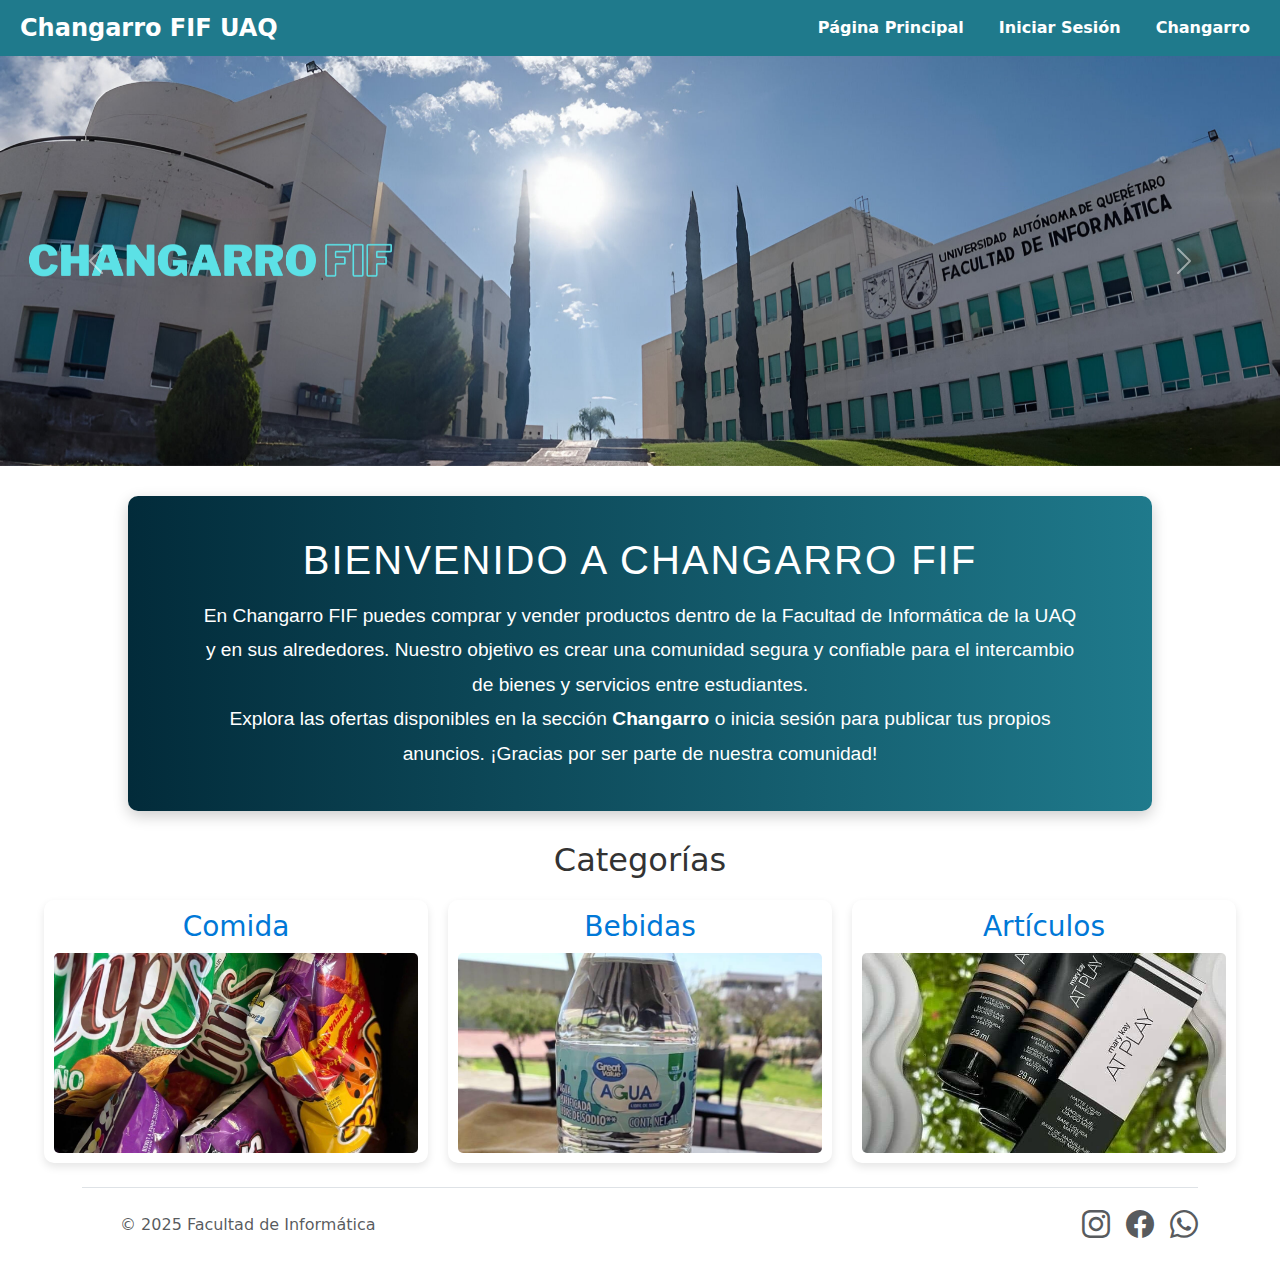
<file: index.html>
<!DOCTYPE html>
<html lang="es">
<head>
    <meta charset="UTF-8">
    <meta name="viewport" content="width=device-width, initial-scale=1.0">

    <link rel="stylesheet" href="stylesIndex.css">
    <link href="https://cdn.jsdelivr.net/npm/bootstrap@5.3.0/dist/css/bootstrap.min.css" rel="stylesheet">
    <script src="https://cdn.jsdelivr.net/npm/bootstrap@5.3.0/dist/js/bootstrap.bundle.min.js"></script>
    <link rel="stylesheet" href="https://cdn.jsdelivr.net/npm/bootstrap-icons/font/bootstrap-icons.css">
    <title>Changarro FIF - Página Principal</title>
</head>
<body>
    <header>
        <div class="logo">Changarro FIF UAQ</div>
        <nav>
            <a href="index.html">Página Principal</a>
            <a href="iniciar-sesion.html">Iniciar Sesión</a>
            <a href="changarro.html">Changarro</a>
        </nav>
    </header>

    <!-- Carrusel de imágenes -->
    <section id="carrusel-principal" class="carousel slide" data-bs-ride="carousel">
        <div class="carousel-inner">
            <div class="carousel-item active">
                <img src="CHANGARRO.png" class="d-block w-100" alt="Imagen principal">
            </div>
            <div class="carousel-item">
                <img src="papitaaas.png" class="d-block w-100" alt="Segunda imagen">
            </div>
            <div class="carousel-item">
                <img src="frutsis.png" class="d-block w-100" alt="Tercera imagen">
            </div>
        </div>
        <!-- Carrusel -->
        <button class="carousel-control-prev" type="button" data-bs-target="#carrusel-principal" data-bs-slide="prev">
            <span class="carousel-control-prev-icon" aria-hidden="true"></span>
        </button>
        <button class="carousel-control-next" type="button" data-bs-target="#carrusel-principal" data-bs-slide="next">
            <span class="carousel-control-next-icon" aria-hidden="true"></span>
        </button>
    </section>

    <main>
        <section class="intro">
            <h2>Bienvenido a Changarro FIF</h2>
            <p>
                En Changarro FIF puedes comprar y vender productos dentro de la Facultad de Informática de la UAQ y en sus alrededores.
                Nuestro objetivo es crear una comunidad segura y confiable para el intercambio de bienes y servicios entre estudiantes.
            </p>
            <p>
                Explora las ofertas disponibles en la sección <strong>Changarro</strong> o inicia sesión para publicar tus propios anuncios.
                ¡Gracias por ser parte de nuestra comunidad!
            </p>
        </section>

        <section class="categorias">
            <h2>Categorías</h2>
            <div class="contenedor-categorias">
                <div class="categoria">
                    <h3>Comida</h3>
                    <img src="papitas.jpeg" alt="Comida">
                </div>
                <div class="categoria">
                    <h3>Bebidas</h3>
                    <img src="awuita.jpg" alt="Bebidas">
                </div>
                <div class="categoria">
                    <h3>Artículos</h3>
                    <img src="maquillaje.jpg" alt="Artículos">
                </div>
            </div>
        </section>

        <section id="footer">
            <div class="container">
                <footer class="d-flex flex-wrap justify-content-between align-items-center py-3 my-4 border-top">
                  <div class="col-md-4 d-flex align-items-center">
                    <a href="/" class="mb-3 me-2 mb-md-0 text-body-secondary text-decoration-none lh-1">
                      <svg class="bi" width="30" height="24"><use xlink:href="#bootstrap"></use></svg>
                    </a>
                    <span class="mb-3 mb-md-0 text-body-secondary">© 2025 Facultad de Informática</span>
                  </div>
              
                  <ul class="nav col-md-4 justify-content-end list-unstyled d-flex">
                    <li class="ms-3">
                        <a class="text-body-secondary" href="https://www.instagram.com/informaticauaq/" target="_blank">
                            <i class="bi bi-instagram fs-3"></i>
                        </a>
                    </li>
                    <li class="ms-3">
                        <a class="text-body-secondary" href="https://www.facebook.com/fifuaq/?locale=es_LA" target="_blank">
                            <i class="bi bi-facebook fs-3"></i>
                        </a>
                    </li>
                    <li class="ms-3">
                        <a class="text-body-secondary" href="https://chat.whatsapp.com/CgMBZFy05Ni92dxvTQaQa7" target="_blank">
                            <i class="bi bi-whatsapp fs-3"></i>
                        </a>
                    </li>
                </ul>
                
                
                </footer>
              </div>
        </section>
    </main>
</body>
</html>
</file>
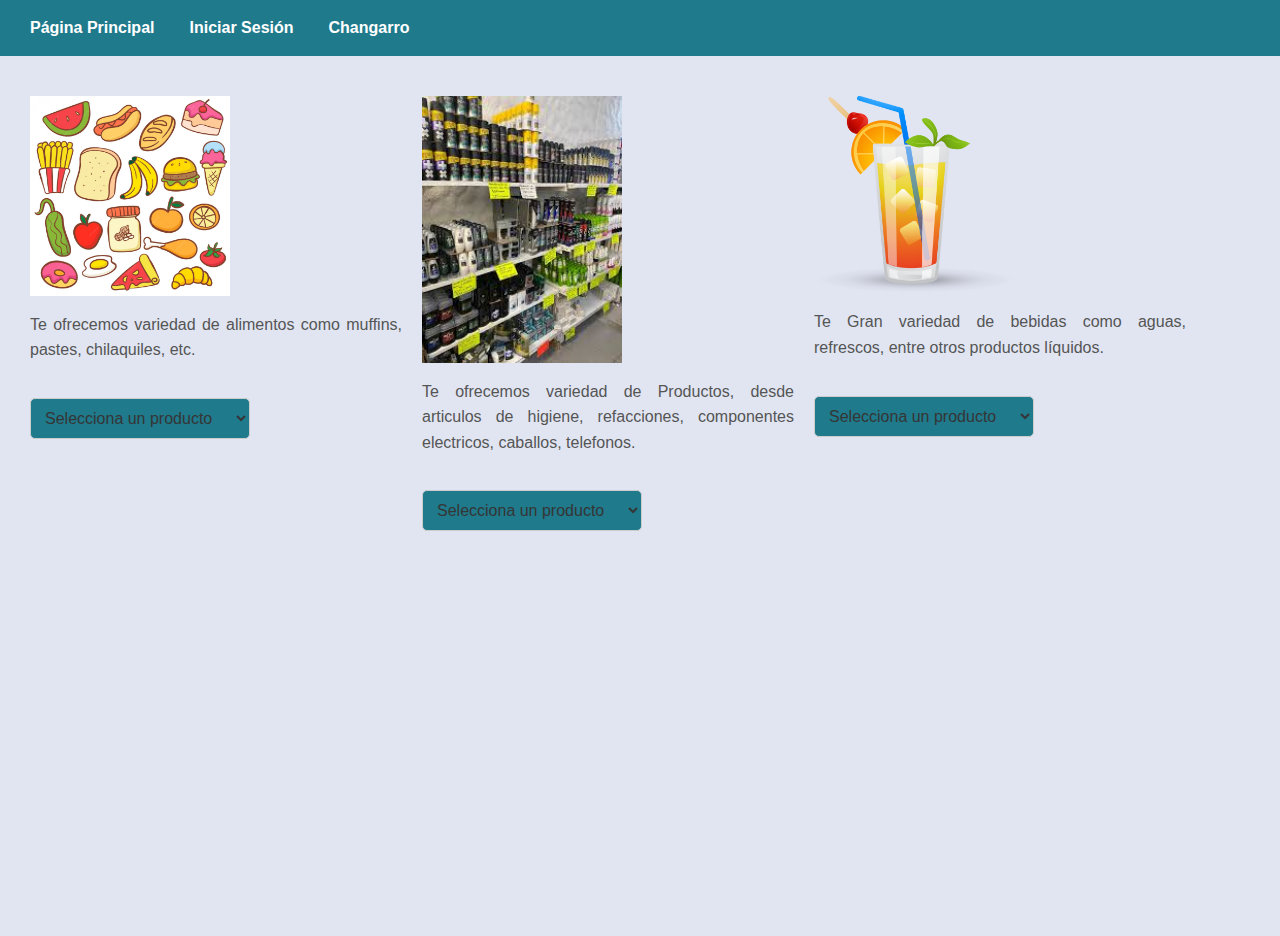
<file: changarro.html>
<!DOCTYPE html>
<html>
<head>
    <meta charset="UTF-8">
    <meta name="viewport" content="width=device-width, initial-scale=1.0">
    <link rel="stylesheet" href="changarro_style.css">
    <title>Changarro FIF - Changarro</title>
    <style>
        .select-container {
            display: inline-block; /* Permite ajustar el ancho al contenido */
        }
        select {
            background-color: #1f7a8c; /* Color de fondo gris claro para los selects */
            border: 1px solid #ccc; /* Borde para los selects */
            border-radius: 5px; /* Bordes redondeados para los selects */
        }
    </style>
</head>
<body>
    <header>
        <nav>
            <a href="index.html">Página Principal</a>
            <a href="iniciar-sesion.html">Iniciar Sesión</a>
            <a href="changarro.html">Changarro</a>
        </nav>
    </header>

    <main style="display: flex; justify-content: flex-start; align-items: flex-start; height: auto; flex-wrap: wrap;">
        <div class="content" style="text-align: left; width: 30%; min-width: 250px; margin: 10px;">
            <img src="Comida.jpg" style="width:200px; height:auto; display:block; margin:10px 0;">
            <p>Te ofrecemos variedad de alimentos como muffins, pastes, chilaquiles, etc.</p>
            <div class="select-container">
                <select style="padding: 10px; font-size: 16px; cursor:pointer; margin-top: 20px;">
                    <option value="">Selecciona un producto</option>
                    <option value="muffins">Muffins</option>
                    <option value="papas">Papas</option>
                    <option value="galletas">Galletas</option>
                    <option value="tortas">Tortas</option>
                    <option value="ensaladas">Ensaladas</option>
                </select>
            </div>
        </div>

        <div class="content" style="text-align: left; width: 30%; min-width: 250px; margin: 10px;">
            <img src="articulos.jpg" style="width:200px; height:auto; display:block; margin:10px 0;">
            <p>Te ofrecemos variedad de Productos, desde articulos de higiene, refacciones, componentes electricos, caballos, telefonos.</p>
            <div class="select-container">
                <select style="padding: 10px; font-size: 16px; cursor:pointer; margin-top: 20px;">
                    <option value="">Selecciona un producto</option>
                    <option value="muffins">Telefonos</option>
                    <option value="papas">Caballo</option>
                    <option value="galletas">Bicicleta</option>
                    <option value="tortas">Componentes electricos</option>
                    <option value="ensaladas">Cables</option>
                </select>
            </div>
        </div>

        <div class="content" style="text-align: left; width: 30%; min-width: 250px; margin: 10px;">
            <img src="BEBIDAS.png" style="width:200px; height:auto; display:block; margin:10px 0;">
            <p>Te Gran variedad de bebidas como aguas, refrescos, entre otros productos líquidos.</p>
            <div class="select-container">
                <select style="padding: 10px; font-size: 16px; cursor:pointer; margin-top: 20px;">
                    <option value="">Selecciona un producto</option>
                    <option value="muffins">Agua</option>
                    <option value="papas">Coca-cola</option>
                    <option value="galletas">FuzeTea Durazno</option>
                    <option value="tortas">Café</option>
                    <option value="ensaladas">Jarritos</option>
                </select>
            </div>
        </div>
    </main>
</body>
</html>
</file>
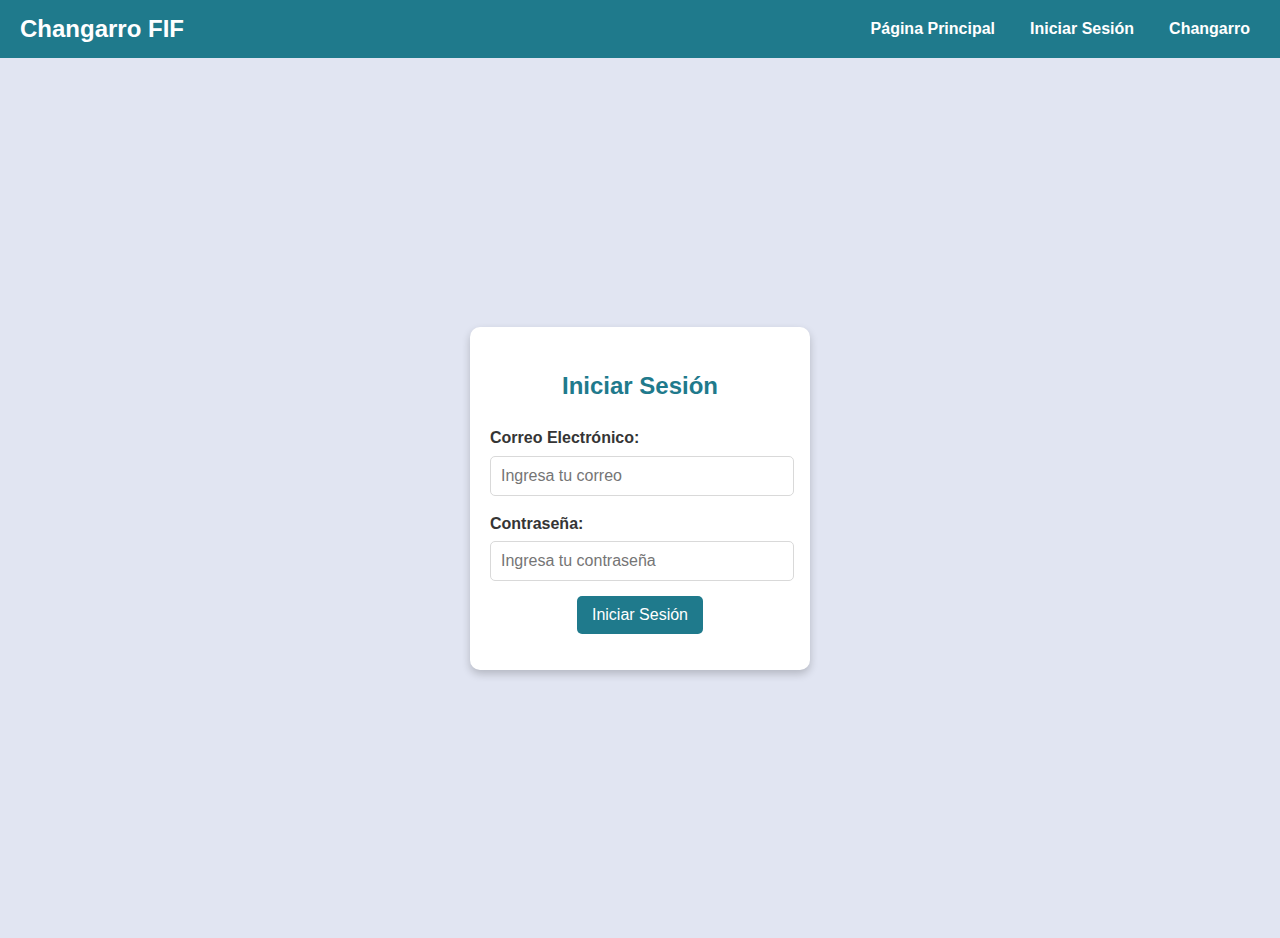
<file: iniciar-sesion.html>
<!DOCTYPE html>
<html lang="es">
  <head>
    <meta charset="UTF-8">
    <meta name="viewport" content="width=device-width, initial-scale=1.0">
    <link rel="stylesheet" href="iniciar-sesion_style.css">
    <title>Changarro FIF - Iniciar Sesión</title>
  </head>
  <body>
    <header>
        <div class="logo">Changarro FIF</div>
        <nav>
            <a href="index.html">Página Principal</a>
            <a href="iniciar-sesion.html">Iniciar Sesión</a>
            <a href="changarro.html">Changarro</a>
        </nav>
    </header>
    <main>
        <div class="login-container">
            <h2>Iniciar Sesión</h2>
            <form id="login-form">
                <label for="email">Correo Electrónico:</label>
                <input type="email" id="email" name="email" placeholder="Ingresa tu correo" required>
    
                <label for="password">Contraseña:</label>
                <input type="password" id="password" name="password" placeholder="Ingresa tu contraseña" required>
    
                <button type="submit">Iniciar Sesión</button>
            </form>
            <p id="message" class="message-centered"></p> 
        </div>
    </main>

    <script>
        // Manejar el envío del formulario
        document.getElementById('login-form').addEventListener('submit', function(event) {
            event.preventDefault(); // Evitar el envío real del formulario
            const messageElement = document.getElementById('message');
            messageElement.textContent = "Sesión iniciada";
            
            // Limpiar los campos del formulario
            event.target.reset();

            // Borrar el mensaje después de 3 segundos
            setTimeout(() => {
                messageElement.textContent = "";
            }, 3000);
        });
    </script>
  </body>
</html>
</file>
<file: stylesIndex.css>
/* Reset básico */
body {
    margin: 0;
    font-family: Arial, sans-serif;
    background-color: #f4f4f4;
    line-height: 1.6;
}

/* Estilo del header */
header {
    background-color: #1F7A8C; /* Azul */
    color: white;
    display: flex;
    justify-content: space-between;
    align-items: center;
    padding: 10px 20px;
}

header .logo {
    font-size: 1.5rem;
    font-weight: bold;
}

header nav {
    display: flex;
    gap: 15px;
}

header nav a {
    color: white;
    text-decoration: none;
    font-weight: bold;
    padding: 5px 10px;
    border-radius: 5px;
    transition: background-color 0.3s ease;
}

header nav a:hover {
    background-color: #165764; /* Teal for hover effect */
}

/* SECCIÓN DE INTRODUCCIÓN */
.intro {
    text-align: center;
    background: linear-gradient(to right, #022B3A, #1F7A8C); /* Degradado azul */
    color: white;
    padding: 40px 20px;
    border-radius: 10px;
    margin: 30px auto;
    max-width: 80%;
    box-shadow: 0 5px 15px rgba(0, 0, 0, 0.2);
}

/* Estilos para el título principal */
.intro h2 {
    font-size: 2.5rem;
    font-family: 'Arial Black', sans-serif;
    text-transform: uppercase;
    letter-spacing: 2px;
    margin-bottom: 15px;
}

/* Estilos para los párrafos */
.intro p {
    font-size: 1.2rem;
    font-family: 'Verdana', sans-serif;
    line-height: 1.8;
    margin: 0 auto;
    max-width: 90%;
}

/* SECCIÓN DE CATEGORÍAS */
.categorias {
    text-align: center;
    margin-top: 30px;
}

.categorias h2 {
    color: #333;
    margin-bottom: 20px;
}

/* Contenedor de las 3 columnas en fila */
.contenedor-categorias {
    display: flex;
    justify-content: center;
    gap: 20px;
    flex-wrap: wrap; /* Para que en pantallas pequeñas se acomoden */
}

/* Estilos de cada categoría */
.categoria {
    background: white;
    padding: 10px;
    border-radius: 10px;
    box-shadow: 0 4px 8px rgba(0, 0, 0, 0.1);
    text-align: center;
    width: 30%;
    min-width: 200px;
    overflow: hidden; /* Evita que la imagen sobresalga */
}

.categoria h3 {
    color: #0078D7;
    margin-bottom: 10px;
}

/* Imágenes con efecto dinámico */
.categoria img {
    width: 100%;
    height: 200px;
    object-fit: cover;
    border-radius: 5px;
    transition: transform 0.3s ease-in-out, box-shadow 0.3s ease-in-out;
}

/* Efecto hover: agranda la imagen y agrega sombra */
.categoria img:hover {
    transform: scale(1.1); /* Aumenta tamaño */
    box-shadow: 0 8px 16px rgba(0, 0, 0, 0.2); /* Agrega sombra */
}
</file>
<file: changarro_style.css>
/* Reset básico */
body {
    margin: 0;
    font-family: Arial, sans-serif;
    background-color: #ffffff;
    line-height: 1.6;
    color: #353535; /* Dark gray for text */
}

/* Estilo del header */
header {
    background-color: #1f7a8c; /* Azul */
    color: white;
    display: flex;
    justify-content: space-between;
    align-items: center;
    padding: 10px 20px;
}

header .logo {
    font-size: 1.5rem;
    font-weight: bold;
}

header nav {
    display: flex;
    gap: 15px;
}

header nav a {
    color: white;
    text-decoration: none;
    font-weight: bold;
    padding: 5px 10px;
    border-radius: 5px;
    transition: background-color 0.3s ease;
}

header nav a:hover {
    background-color: #165764;
}

/* Contenedor principal */
main {
    display: flex;
    justify-content: center;
    align-items: center;
    min-height: calc(100vh - 60px); /* Altura total menos el header */
    padding: 20px;
    background-color: #e1e5f2;
}

main h2 {
    text-align: center;
    color: #1f7a8c;
    margin-bottom: 20px;
}

main p {
    margin-bottom: 15px;
    color: #555;
    text-align: justify; /* Justifica el texto para una apariencia limpia */
}

/* Sección introductoria */
.intro {
    text-align: left;
}

/* Contenedor del formulario */
.login-container {
    background-color: white;
    padding: 20px;
    border-radius: 10px;
    box-shadow: 0 4px 8px rgba(0, 0, 0, 0.2);
    text-align: center;
    width: 350px;
}

.login-container h2 {
    margin-bottom: 20px;
    color: #333;
}

.login-container label {
    display: block;
    margin-bottom: 10px;
    font-weight: bold;
    color: #555;
    text-align: left;
}

.login-container input {
    width: 100%;
    padding: 10px;
    margin-bottom: 15px;
    border: 1px solid #ccc;
    border-radius: 5px;
    font-size: 1rem;
}

.login-container button {
    background-color: #0078D7;
    color: white;
    padding: 10px 15px;
    border: none;
    border-radius: 5px;
    cursor: pointer;
    font-size: 1rem;
    transition: background-color 0.3s ease;
}

.login-container button:hover {
    background-color: #005A9E;
}
select {
    display: block;
    margin: 10px auto;
    padding: 10px;
    font-size: 16px;
    cursor: pointer;
    width: 220px;
    border: 2px solid #1f7a8c;
    border-radius: 5px;
    background-color: #ffffff;
    color: #353535;
    outline: none;
    transition: all 0.3s ease;
}

select:hover {
    background-color: #e1e5f2;
}

select:focus {
    border-color: #165764;
    box-shadow: 0 0 5px rgba(31, 122, 140, 0.5);
}

option {
    padding: 10px;
    background-color: #ffffff;
    color: #353535;
}
#message {
    margin-top: 15px;
    color: green;
    font-weight: bold;
}
</file>
<file: iniciar-sesion_style.css>
/* Reset básico */
body {
    margin: 0;
    font-family: Arial, sans-serif;
    background-color: #ffffff; /* White background */
    line-height: 1.6;
    color: #353535; /* Dark gray for text */
}

/* Estilo del header */
header {
    background-color: #1f7a8c;
    color: #ffffff; /* White text */
    display: flex;
    justify-content: space-between;
    align-items: center;
    padding: 10px 20px;
}

header .logo {
    font-size: 1.5rem;
    font-weight: bold;
}

header nav {
    display: flex;
    gap: 15px;
}

header nav a {
    color: #ffffff; /* White text */
    text-decoration: none;
    font-weight: bold;
    padding: 5px 10px;
    border-radius: 5px;
    transition: background-color 0.3s ease;
}

header nav a:hover {
    background-color: #165764; /* Teal for hover effect */
}

/* Contenedor princ ipal */
main {
    display: flex;
    justify-content: center;
    align-items: center;
    height: calc(100vh - 60px); /* Resta la altura del header */
    padding: 20px;
    background-color: #e1e5f2; /* Light gray for main background */
}

/* Contenedor del formulario */
.login-container {
    background-color: #ffffff; /* White background */
    padding: 20px;
    border-radius: 10px;
    box-shadow: 0 4px 8px rgba(0, 0, 0, 0.2);
    text-align: center;
    width: 300px;
}

.login-container h2 {
    margin-bottom: 20px;
    color: #1f7a8c; /* Dark blue for headings */
}

.login-container label {
    display: block;
    margin-bottom: 5px;
    font-weight: bold;
    color: #353535; /* Dark gray for labels */
    text-align: left;
}

.login-container input {
    width: 94%;
    padding: 10px;
    margin-bottom: 15px;
    border: 1px solid #d9d9d9; /* Light gray border */
    border-radius: 5px;
    font-size: 1rem;
    color: #353535; /* Dark gray for input text */
}

.login-container button {
    background-color: #1f7a8c; /* Teal for buttons */
    color: #ffffff; /* White text */
    padding: 10px 15px;
    border: none;
    border-radius: 5px;
    cursor: pointer;
    font-size: 1rem;
    transition: background-color 0.3s ease;
}

.login-container button:hover {
    background-color: #165764; /* Dark blue for hover effect */
}

#message {
    margin-top: 15px;
    color: #1F7A8C; /* Teal for success messages */
    font-weight: bold;
}
</file>
